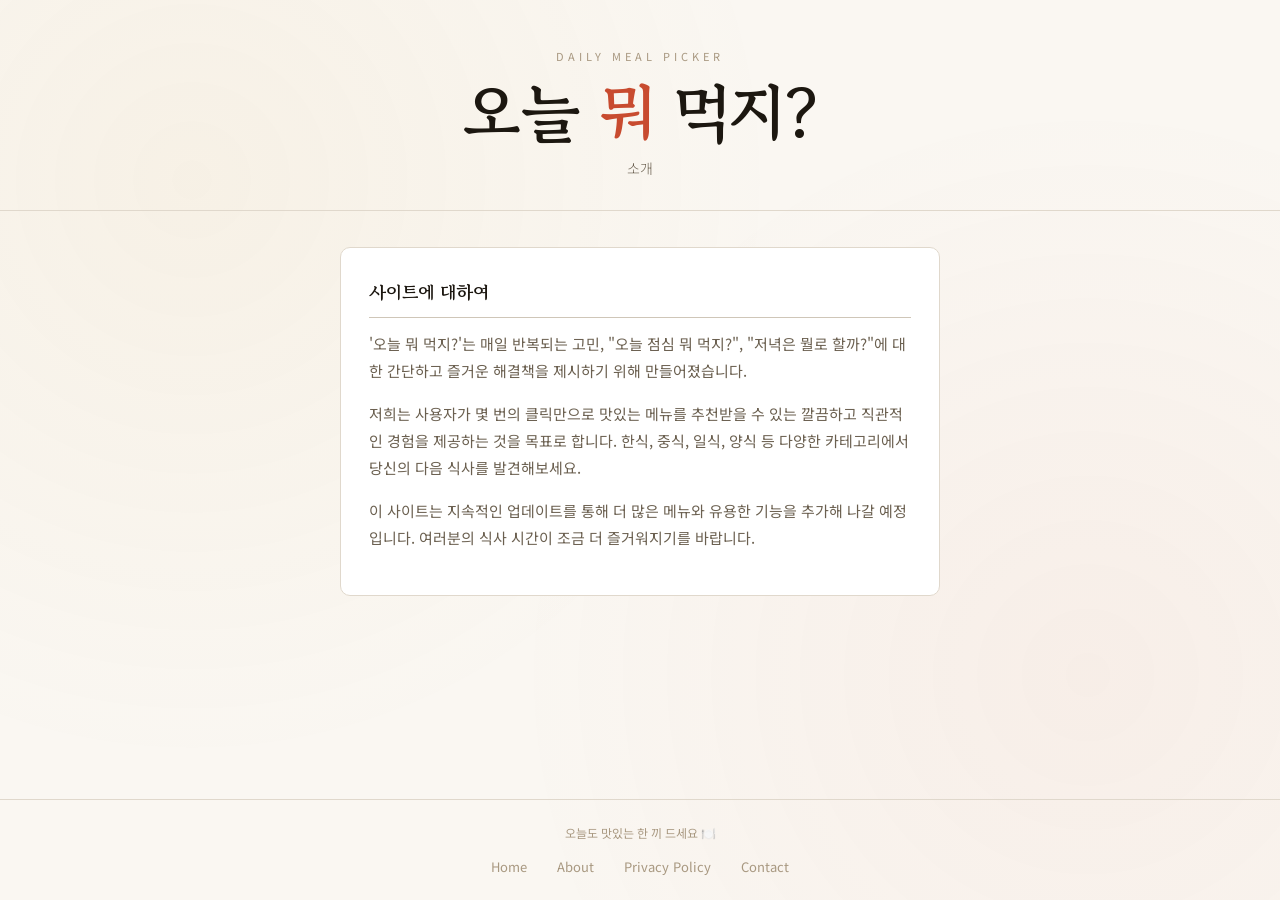
<file: about.html>
<!DOCTYPE html>
<html lang="ko">
<head>
<!-- Google Tag Manager -->
<script>(function(w,d,s,l,i){w[l]=w[l]||[];w[l].push({'gtm.start':
new Date().getTime(),event:'gtm.js'});var f=d.getElementsByTagName(s)[0],
j=d.createElement(s),dl=l!='dataLayer'?'&l='+l:'';j.async=true;j.src=
'https://www.googletagmanager.com/gtm.js?id='+i+dl;f.parentNode.insertBefore(j,f);
})(window,document,'script','dataLayer','GTM-PV4GS424');</script>
<!-- End Google Tag Manager -->
<meta charset="UTF-8">
<meta name="viewport" content="width=device-width, initial-scale=1.0">
<title>소개 - 오늘 뭐 먹지?</title>
<link href="https://fonts.googleapis.com/css2?family=Gowun+Batang:wght@400;700&family=Noto+Sans+KR:wght@300;400;500;700&display=swap" rel="stylesheet">
<style>
  :root {
    --bg: #faf7f2; --bg2: #f2ede4; --card: #ffffff; --ink: #1c1710; --ink2: #6b6050; --ink3: #a89880;
    --accent: #c84b2f; --accent2: #e8703a; --gold: #c8922a; --border: #e0d8cc; --border2: #cfc6b8;
    --shadow: rgba(28,23,16,0.10);
  }
  *, *::before, *::after { box-sizing: border-box; margin: 0; padding: 0; }
  body { background: var(--bg); font-family: 'Noto Sans KR', sans-serif; color: var(--ink); min-height: 100vh; display: flex; flex-direction: column; }
  body::before { content: ''; position: fixed; inset: 0; background-image: radial-gradient(circle at 15% 20%, rgba(200,146,42,0.06) 0%, transparent 45%), radial-gradient(circle at 85% 75%, rgba(200,75,47,0.05) 0%, transparent 45%); pointer-events: none; z-index: 0; }
  header { position: relative; z-index: 1; padding: 48px 24px 32px; text-align: center; border-bottom: 1px solid var(--border); }
  .header-eyebrow { font-family: 'Noto Sans KR', sans-serif; font-size: 11px; letter-spacing: 4px; color: var(--ink3); text-transform: uppercase; margin-bottom: 12px; }
  header h1 { font-family: 'Gowun Batang', serif; font-size: clamp(36px, 8vw, 64px); font-weight: 700; color: var(--ink); line-height: 1.1; letter-spacing: -1px; }
  header h1 a { text-decoration: none; color: inherit; }
  header h1 span { color: var(--accent); }
  .header-sub { margin-top: 12px; font-size: 14px; color: var(--ink2); font-weight: 300; }
  main { position: relative; z-index: 1; flex: 1; width: 100%; max-width: 640px; margin: 0 auto; padding: 36px 20px 60px; }
  .page-title { font-family: 'Gowun Batang', serif; font-size: 28px; font-weight: 700; color: var(--ink); margin-bottom: 24px; text-align: center; }
  .content-box { background: var(--card); border: 1px solid var(--border); border-radius: 10px; padding: 28px; line-height: 1.8; font-size: 15px; color: var(--ink2); }
  .content-box h2 { font-family: 'Gowun Batang', serif; font-size: 18px; color: var(--ink); margin-bottom: 12px; padding-bottom: 8px; border-bottom: 1px solid var(--border2); }
  .content-box p { margin-bottom: 16px; }
  footer {
    position: relative; z-index: 1;
    text-align: center;
    padding: 24px 20px;
    border-top: 1px solid var(--border);
    font-size: 12px;
    color: var(--ink3);
  }
  .footer-links {
    display: flex; justify-content: center; gap: 20px; margin-top: 16px;
    font-family: 'Noto Sans KR', sans-serif;
  }
  .footer-links a { color: var(--ink3); text-decoration: none; font-size: 13px; transition: color 0.2s; padding: 0 5px; }
  .footer-links a:hover { color: var(--ink); }
</style>
</head>
<body>
<!-- Google Tag Manager (noscript) -->
<noscript><iframe src="https://www.googletagmanager.com/ns.html?id=GTM-PV4GS424"
height="0" width="0" style="display:none;visibility:hidden"></iframe></noscript>
<!-- End Google Tag Manager (noscript) -->
<header>
  <p class="header-eyebrow">Daily Meal Picker</p>
  <h1><a href="/">오늘 <span>뭐</span> 먹지?</a></h1>
  <p class="header-sub">소개</p>
</header>
<main>
  <div class="content-box">
    <h2>사이트에 대하여</h2>
    <p>'오늘 뭐 먹지?'는 매일 반복되는 고민, "오늘 점심 뭐 먹지?", "저녁은 뭘로 할까?"에 대한 간단하고 즐거운 해결책을 제시하기 위해 만들어졌습니다.</p>
    <p>저희는 사용자가 몇 번의 클릭만으로 맛있는 메뉴를 추천받을 수 있는 깔끔하고 직관적인 경험을 제공하는 것을 목표로 합니다. 한식, 중식, 일식, 양식 등 다양한 카테고리에서 당신의 다음 식사를 발견해보세요.</p>
    <p>이 사이트는 지속적인 업데이트를 통해 더 많은 메뉴와 유용한 기능을 추가해 나갈 예정입니다. 여러분의 식사 시간이 조금 더 즐거워지기를 바랍니다.</p>
  </div>
</main>
<footer>
  <p>오늘도 맛있는 한 끼 드세요 🍽️</p>
  <div class="footer-links">
    <a href="/">Home</a>
    <a href="/about.html">About</a>
    <a href="/privacy.html">Privacy Policy</a>
    <a href="/contact.html">Contact</a>
  </div>
</footer>
</body>
</html>
</file>
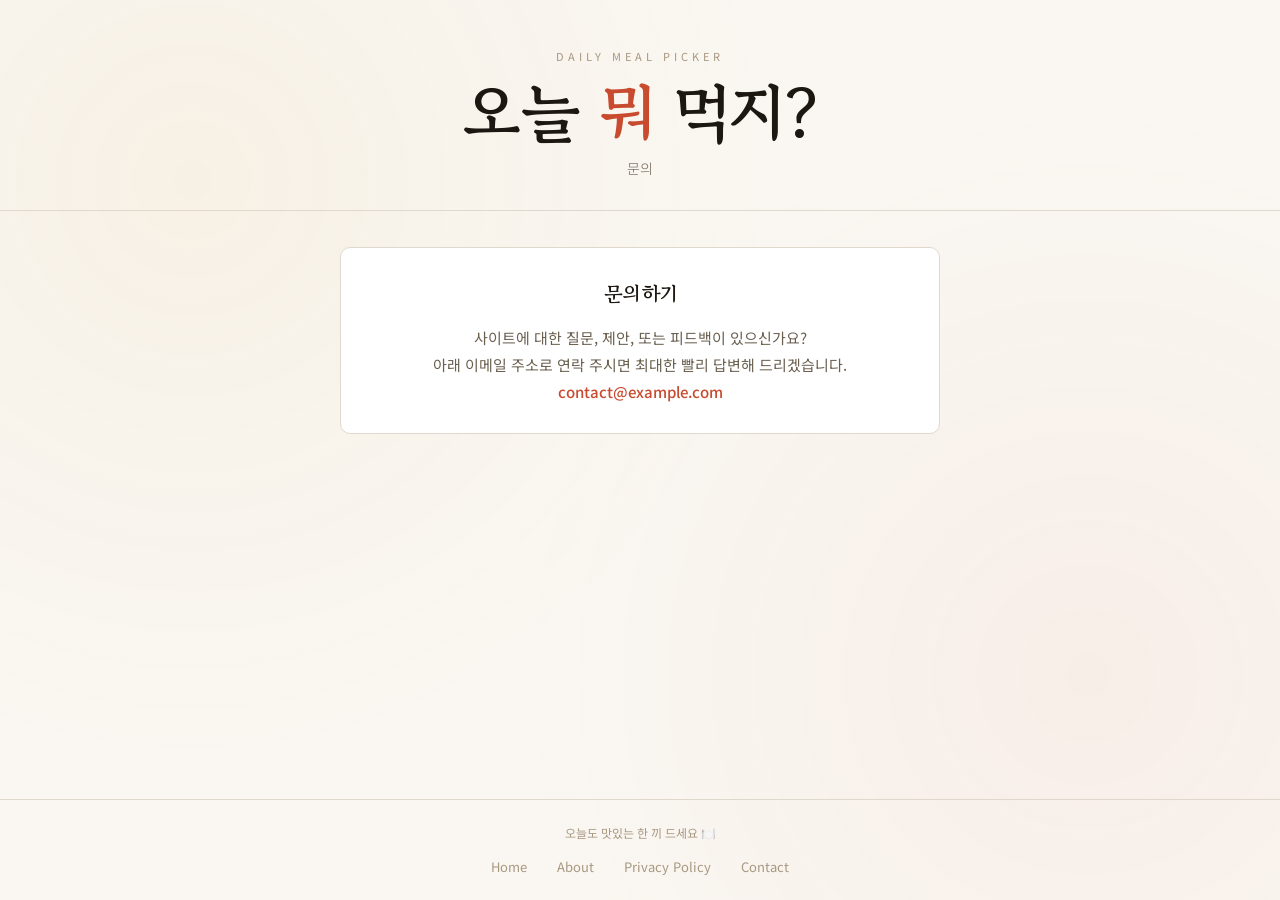
<file: contact.html>
<!DOCTYPE html>
<html lang="ko">
<head>
<!-- Google Tag Manager -->
<script>(function(w,d,s,l,i){w[l]=w[l]||[];w[l].push({'gtm.start':
new Date().getTime(),event:'gtm.js'});var f=d.getElementsByTagName(s)[0],
j=d.createElement(s),dl=l!='dataLayer'?'&l='+l:'';j.async=true;j.src=
'https://www.googletagmanager.com/gtm.js?id='+i+dl;f.parentNode.insertBefore(j,f);
})(window,document,'script','dataLayer','GTM-PV4GS424');</script>
<!-- End Google Tag Manager -->
<meta charset="UTF-8">
<meta name="viewport" content="width=device-width, initial-scale=1.0">
<title>문의 - 오늘 뭐 먹지?</title>
<link href="https://fonts.googleapis.com/css2?family=Gowun+Batang:wght@400;700&family=Noto+Sans+KR:wght@300;400;500;700&display=swap" rel="stylesheet">
<style>
  :root {
    --bg: #faf7f2; --bg2: #f2ede4; --card: #ffffff; --ink: #1c1710; --ink2: #6b6050; --ink3: #a89880;
    --accent: #c84b2f; --accent2: #e8703a; --gold: #c8922a; --border: #e0d8cc; --border2: #cfc6b8;
    --shadow: rgba(28,23,16,0.10);
  }
  *, *::before, *::after { box-sizing: border-box; margin: 0; padding: 0; }
  body { background: var(--bg); font-family: 'Noto Sans KR', sans-serif; color: var(--ink); min-height: 100vh; display: flex; flex-direction: column; }
  body::before { content: ''; position: fixed; inset: 0; background-image: radial-gradient(circle at 15% 20%, rgba(200,146,42,0.06) 0%, transparent 45%), radial-gradient(circle at 85% 75%, rgba(200,75,47,0.05) 0%, transparent 45%); pointer-events: none; z-index: 0; }
  header { position: relative; z-index: 1; padding: 48px 24px 32px; text-align: center; border-bottom: 1px solid var(--border); }
  .header-eyebrow { font-family: 'Noto Sans KR', sans-serif; font-size: 11px; letter-spacing: 4px; color: var(--ink3); text-transform: uppercase; margin-bottom: 12px; }
  header h1 { font-family: 'Gowun Batang', serif; font-size: clamp(36px, 8vw, 64px); font-weight: 700; color: var(--ink); line-height: 1.1; letter-spacing: -1px; }
  header h1 a { text-decoration: none; color: inherit; }
  header h1 span { color: var(--accent); }
  .header-sub { margin-top: 12px; font-size: 14px; color: var(--ink2); font-weight: 300; }
  main { position: relative; z-index: 1; flex: 1; width: 100%; max-width: 640px; margin: 0 auto; padding: 36px 20px 60px; }
  .content-box { background: var(--card); border: 1px solid var(--border); border-radius: 10px; padding: 28px; text-align: center; line-height: 1.8; font-size: 15px; color: var(--ink2); }
  .content-box h2 { font-family: 'Gowun Batang', serif; font-size: 20px; color: var(--ink); margin-bottom: 12px; }
  .content-box a { color: var(--accent); font-weight: 500; text-decoration: none; }
  .content-box a:hover { text-decoration: underline; }
  footer {
    position: relative; z-index: 1;
    text-align: center;
    padding: 24px 20px;
    border-top: 1px solid var(--border);
    font-size: 12px;
    color: var(--ink3);
  }
  .footer-links {
    display: flex; justify-content: center; gap: 20px; margin-top: 16px;
    font-family: 'Noto Sans KR', sans-serif;
  }
  .footer-links a { color: var(--ink3); text-decoration: none; font-size: 13px; transition: color 0.2s; padding: 0 5px; }
  .footer-links a:hover { color: var(--ink); }
</style>
</head>
<body>
<!-- Google Tag Manager (noscript) -->
<noscript><iframe src="https://www.googletagmanager.com/ns.html?id=GTM-PV4GS424"
height="0" width="0" style="display:none;visibility:hidden"></iframe></noscript>
<!-- End Google Tag Manager (noscript) -->
<header>
  <p class="header-eyebrow">Daily Meal Picker</p>
  <h1><a href="/">오늘 <span>뭐</span> 먹지?</a></h1>
  <p class="header-sub">문의</p>
</header>
<main>
  <div class="content-box">
    <h2>문의하기</h2>
    <p>사이트에 대한 질문, 제안, 또는 피드백이 있으신가요?</p>
    <p>아래 이메일 주소로 연락 주시면 최대한 빨리 답변해 드리겠습니다.</p>
    <p><a href="mailto:contact@example.com">contact@example.com</a></p>
  </div>
</main>
<footer>
  <p>오늘도 맛있는 한 끼 드세요 🍽️</p>
  <div class="footer-links">
    <a href="/">Home</a>
    <a href="/about.html">About</a>
    <a href="/privacy.html">Privacy Policy</a>
    <a href="/contact.html">Contact</a>
  </div>
</footer>
</body>
</html>
</file>
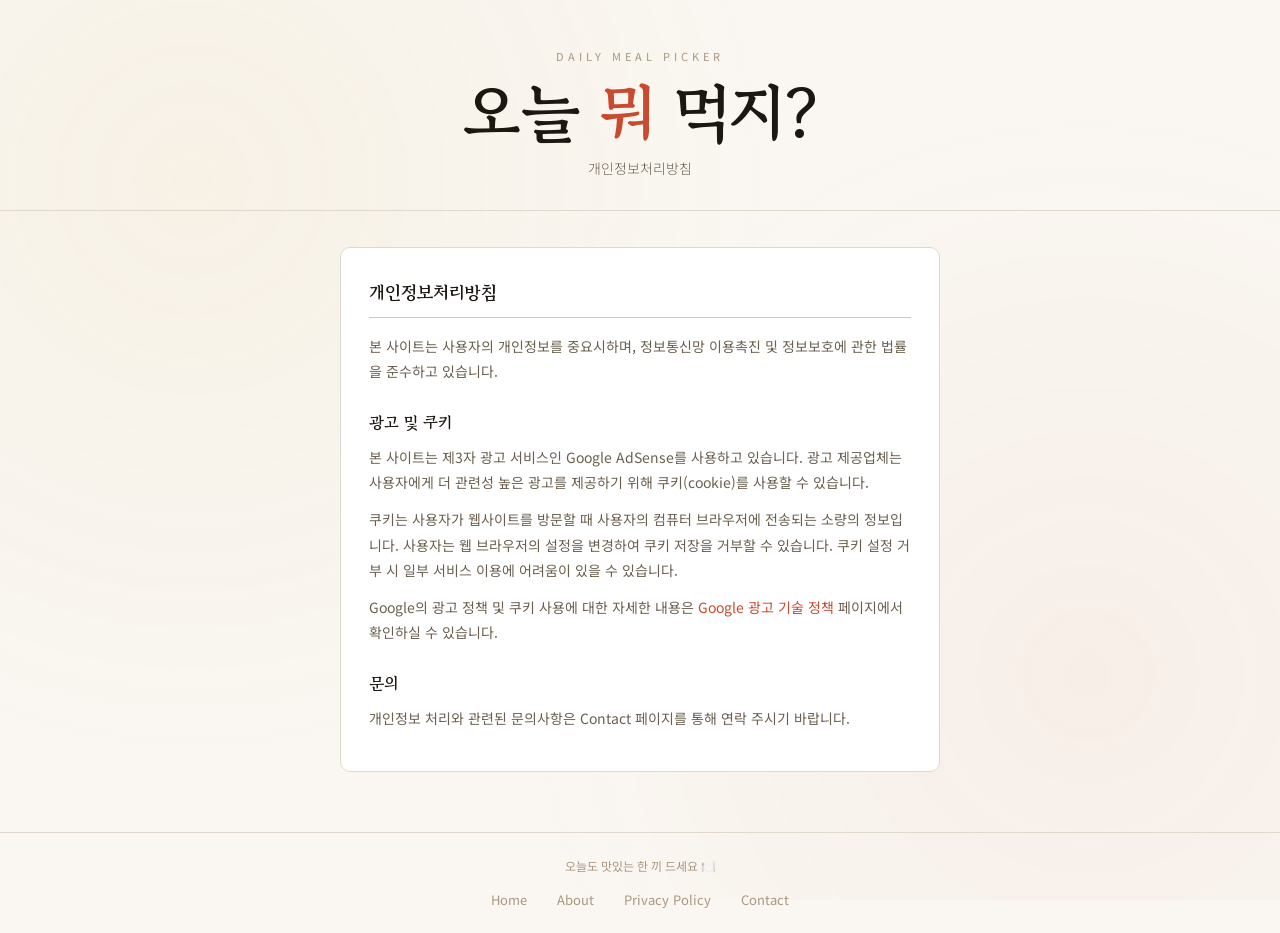
<file: privacy.html>
<!DOCTYPE html>
<html lang="ko">
<head>
<!-- Google Tag Manager -->
<script>(function(w,d,s,l,i){w[l]=w[l]||[];w[l].push({'gtm.start':
new Date().getTime(),event:'gtm.js'});var f=d.getElementsByTagName(s)[0],
j=d.createElement(s),dl=l!='dataLayer'?'&l='+l:'';j.async=true;j.src=
'https://www.googletagmanager.com/gtm.js?id='+i+dl;f.parentNode.insertBefore(j,f);
})(window,document,'script','dataLayer','GTM-PV4GS424');</script>
<!-- End Google Tag Manager -->
<meta charset="UTF-8">
<meta name="viewport" content="width=device-width, initial-scale=1.0">
<title>개인정보처리방침 - 오늘 뭐 먹지?</title>
<link href="https://fonts.googleapis.com/css2?family=Gowun+Batang:wght@400;700&family=Noto+Sans+KR:wght@300;400;500;700&display=swap" rel="stylesheet">
<style>
  :root {
    --bg: #faf7f2; --bg2: #f2ede4; --card: #ffffff; --ink: #1c1710; --ink2: #6b6050; --ink3: #a89880;
    --accent: #c84b2f; --accent2: #e8703a; --gold: #c8922a; --border: #e0d8cc; --border2: #cfc6b8;
    --shadow: rgba(28,23,16,0.10);
  }
  *, *::before, *::after { box-sizing: border-box; margin: 0; padding: 0; }
  body { background: var(--bg); font-family: 'Noto Sans KR', sans-serif; color: var(--ink); min-height: 100vh; display: flex; flex-direction: column; }
  body::before { content: ''; position: fixed; inset: 0; background-image: radial-gradient(circle at 15% 20%, rgba(200,146,42,0.06) 0%, transparent 45%), radial-gradient(circle at 85% 75%, rgba(200,75,47,0.05) 0%, transparent 45%); pointer-events: none; z-index: 0; }
  header { position: relative; z-index: 1; padding: 48px 24px 32px; text-align: center; border-bottom: 1px solid var(--border); }
  .header-eyebrow { font-family: 'Noto Sans KR', sans-serif; font-size: 11px; letter-spacing: 4px; color: var(--ink3); text-transform: uppercase; margin-bottom: 12px; }
  header h1 { font-family: 'Gowun Batang', serif; font-size: clamp(36px, 8vw, 64px); font-weight: 700; color: var(--ink); line-height: 1.1; letter-spacing: -1px; }
  header h1 a { text-decoration: none; color: inherit; }
  header h1 span { color: var(--accent); }
  .header-sub { margin-top: 12px; font-size: 14px; color: var(--ink2); font-weight: 300; }
  main { position: relative; z-index: 1; flex: 1; width: 100%; max-width: 640px; margin: 0 auto; padding: 36px 20px 60px; }
  .content-box { background: var(--card); border: 1px solid var(--border); border-radius: 10px; padding: 28px; line-height: 1.8; font-size: 14px; color: var(--ink2); }
  .content-box h2 { font-family: 'Gowun Batang', serif; font-size: 18px; color: var(--ink); margin-bottom: 16px; padding-bottom: 8px; border-bottom: 1px solid var(--border2); }
  .content-box h3 { font-family: 'Gowun Batang', serif; font-size: 16px; color: var(--ink); margin-top: 24px; margin-bottom: 8px; }
  .content-box p { margin-bottom: 12px; }
  .content-box a { color: var(--accent); text-decoration: none; }
  .content-box a:hover { text-decoration: underline; }
  footer {
    position: relative; z-index: 1;
    text-align: center;
    padding: 24px 20px;
    border-top: 1px solid var(--border);
    font-size: 12px;
    color: var(--ink3);
  }
  .footer-links {
    display: flex; justify-content: center; gap: 20px; margin-top: 16px;
    font-family: 'Noto Sans KR', sans-serif;
  }
  .footer-links a { color: var(--ink3); text-decoration: none; font-size: 13px; transition: color 0.2s; padding: 0 5px; }
  .footer-links a:hover { color: var(--ink); }
</style>
</head>
<body>
<!-- Google Tag Manager (noscript) -->
<noscript><iframe src="https://www.googletagmanager.com/ns.html?id=GTM-PV4GS424"
height="0" width="0" style="display:none;visibility:hidden"></iframe></noscript>
<!-- End Google Tag Manager (noscript) -->
<header>
  <p class="header-eyebrow">Daily Meal Picker</p>
  <h1><a href="/">오늘 <span>뭐</span> 먹지?</a></h1>
  <p class="header-sub">개인정보처리방침</p>
</header>
<main>
  <div class="content-box">
    <h2>개인정보처리방침</h2>
    <p>본 사이트는 사용자의 개인정보를 중요시하며, 정보통신망 이용촉진 및 정보보호에 관한 법률을 준수하고 있습니다.</p>

    <h3>광고 및 쿠키</h3>
    <p>본 사이트는 제3자 광고 서비스인 Google AdSense를 사용하고 있습니다. 광고 제공업체는 사용자에게 더 관련성 높은 광고를 제공하기 위해 쿠키(cookie)를 사용할 수 있습니다.</p>
    <p>쿠키는 사용자가 웹사이트를 방문할 때 사용자의 컴퓨터 브라우저에 전송되는 소량의 정보입니다. 사용자는 웹 브라우저의 설정을 변경하여 쿠키 저장을 거부할 수 있습니다. 쿠키 설정 거부 시 일부 서비스 이용에 어려움이 있을 수 있습니다.</p>
    <p>Google의 광고 정책 및 쿠키 사용에 대한 자세한 내용은 <a href="https://policies.google.com/technologies/ads" target="_blank">Google 광고 기술 정책</a> 페이지에서 확인하실 수 있습니다.</p>

    <h3>문의</h3>
    <p>개인정보 처리와 관련된 문의사항은 Contact 페이지를 통해 연락 주시기 바랍니다.</p>
  </div>
</main>
<footer>
  <p>오늘도 맛있는 한 끼 드세요 🍽️</p>
  <div class="footer-links">
    <a href="/">Home</a>
    <a href="/about.html">About</a>
    <a href="/privacy.html">Privacy Policy</a>
    <a href="/contact.html">Contact</a>
  </div>
</footer>
</body>
</html>
</file>
